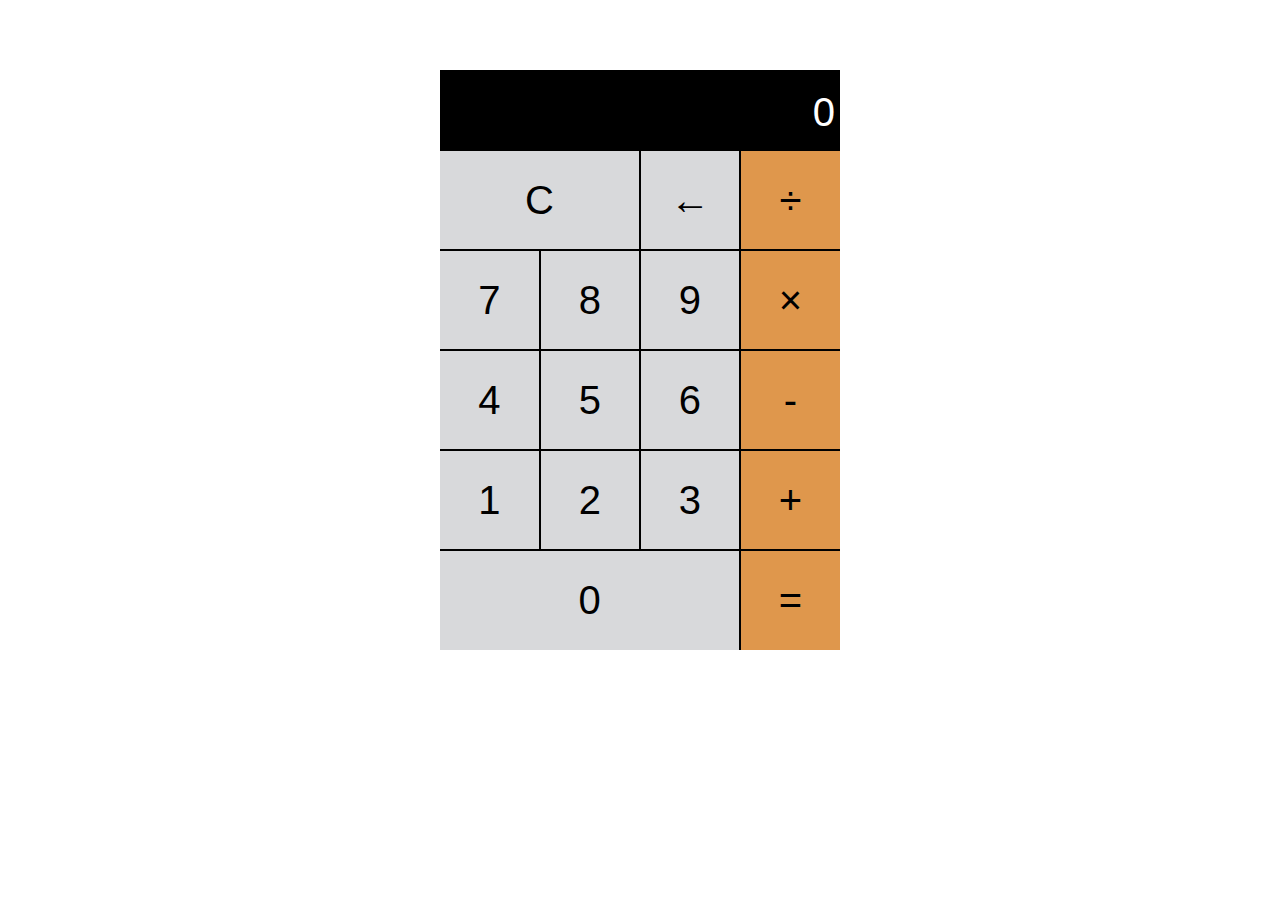
<file: javascript-project/index.html>
<!DOCTYPE html>
<html lang="en">
  <head>
    <meta charset="UTF-8" />
    <meta name="viewport" content="width=device-width, initial-scale=1.0" />
    <link rel="stylesheet" href="styles.css" />
    <title>Calculator</title>
  </head>
  <body>
    <div class="container">
      <div class="result-container">
        <p class="result-text"></p>
      </div>
      <div class="delete-options">
        <button class="clear-button remove-left-border" value="clear">C</button>
        <button class="backspace" value="backspace">←</button>
      </div>
      <div class="numbers">
        <button class="remove-left-border" value="7">7</button>
        <button value="8">8</button>
        <button value="9">9</button>
        <button class="remove-left-border" value="4">4</button>
        <button value="5">5</button>
        <button value="6">6</button>
        <button class="remove-left-border" value="1">1</button>
        <button value="2">2</button>
        <button value="3">3</button>
        <button class="zero remove-left-border" value="0">0</button>
      </div>
      <div class="operators">
        <button value="/">÷</button>
        <button value="*">×</button>
        <button value="-">-</button>
        <button value="+">+</button>
        <button class="equal" value="=">=</button>
      </div>
    </div>
    <script src="script.js"></script>
  </body>
</html>
</file>
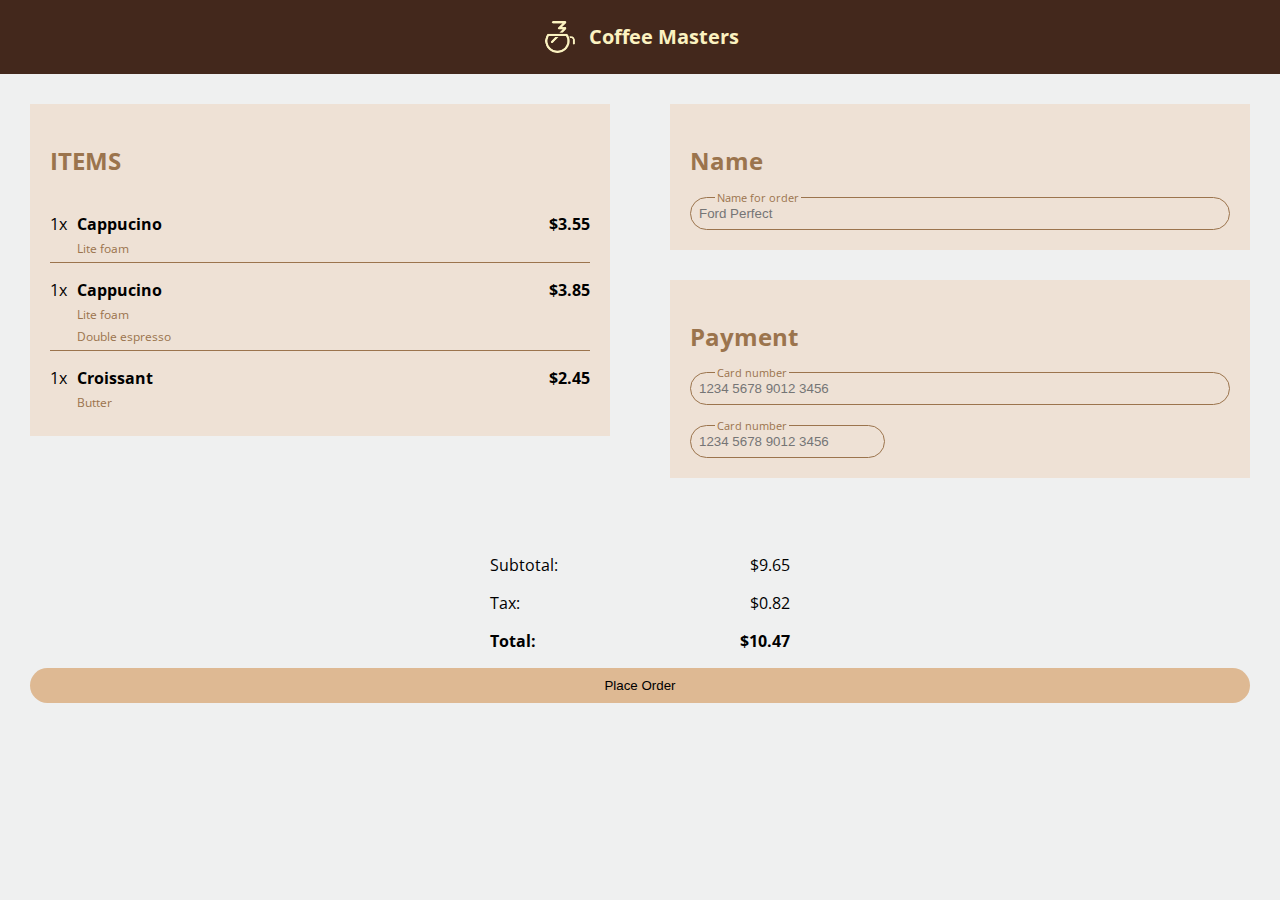
<file: css-project/coffee-masters/index.html>
<!DOCTYPE html>
<html lang="en">
  <head>
    <meta charset="UTF-8" />
    <meta name="viewport" content="width=device-width, initial-scale=1.0" />
    <link rel="stylesheet" href="./styles.css" />
    <link
      href="https://fonts.googleapis.com/css2?family=Open+Sans:wght@400;700&display=swap"
      rel="stylesheet"
    />
    <title>Document</title>
  </head>
  <body>
    <header class="branding">
      <img src="./images/coffee_masters_logo.png" alt="coffee masters logo" />
      <h1>Coffee Masters</h1>
    </header>
    <main class="order-section">
      <section class="order-items">
        <div class="order-card">
          <h2 class="card-title">ITEMS</h2>
          <div class="order-items-content">
            <p class="item-quantity">1x</p>
            <div class="order-items-title">
              <p class="bold">Cappucino</p>
              <p class="add-ons">Lite foam</p>
            </div>
            <p class="order-item-price bold">$3.55</p>
          </div>
          <div class="order-items-content">
            <p class="item-quantity">1x</p>
            <div class="order-items-title">
              <p class="bold">Cappucino</p>
              <p class="add-ons">Lite foam</p>
              <p class="add-ons">Double espresso</p>
            </div>
            <p class="order-item-price bold">$3.85</p>
          </div>
          <div class="order-items-content">
            <p class="item-quantity">1x</p>
            <div class="order-items-title">
              <p class="bold">Croissant</p>
              <p class="add-ons">Butter</p>
            </div>
            <p class="order-item-price bold">$2.45</p>
          </div>
        </div>
      </section>
      <section class="order-name-payment">
        <section class="order-name">
          <div class="order-card">
            <h2 class="card-title">Name</h2>
            <div class="overlayed-input-group">
              <label for="overlayed-input" class="overlayed-input-label"
                >Name for order</label
              >
              <input
                id="overlayed-input"
                type="text"
                class="overlayed-input"
                placeholder="Ford Perfect"
              />
            </div>
          </div>
        </section>
        <section class="order-payment">
          <div class="order-card">
            <h2 class="card-title">Payment</h2>
            <div class="overlayed-input-group-payment">
              <div class="overlayed-input-group">
                <label for="overlayed-input" class="overlayed-input-label"
                  >Card number</label
                >
                <input
                  id="overlayed-input"
                  type="text"
                  class="overlayed-input"
                  placeholder="1234 5678 9012 3456"
                />
              </div>
              <div class="overlayed-input-group-cvv">
                <label for="overlayed-input" class="overlayed-input-label"
                  >Card number</label
                >
                <input
                  id="overlayed-input"
                  type="text"
                  class="overlayed-input-cvv"
                  placeholder="1234 5678 9012 3456"
                />
              </div>
            </div>
          </div>
        </section>
      </section>
      <section class="place-order">
        <div class="total-details">
          <div>
            <p><span>Subtotal:</span><span>$9.65</span></p>
            <p><span>Tax:</span><span>$0.82</span></p>
            <p class="bold"><span>Total:</span><span>$10.47</span></p>
          </div>
        </div>
        <button>Place Order</button>
      </section>
    </main>
  </body>
</html>
</file>
<file: javascript-project/styles.css>
html {
  box-sizing: border-box;
}

*,
*::before,
*::after {
  box-sizing: inherit;
}

body {
  font-family: Arial, Helvetica, sans-serif;
  font-size: 40px;
}

.container {
  width: 400px;
  margin: 70px auto;
  background-color: black;
  display: grid;
  grid-template-columns: 1fr 1fr 1fr 1fr;
  grid-template-areas:
    "result result result result"
    "delete delete delete operators"
    "numbers numbers numbers operators"
    "numbers numbers numbers operators"
    "numbers numbers numbers operators"
    "numbers numbers numbers operators";
}

button {
  height: 100px;
  width: 33.33%;
  border: 1px solid black;
  font-size: 40px;
  cursor: pointer;
  padding: 1px 6px;
}

.result-container {
  grid-area: result;
  color: white;
  background-color: black;
  padding: 20px 5px;
  position: relative;
  height: 80px;
}

.result-text {
  position: absolute;
  right: 0;
  padding: 0 5px;
  margin: 0;
}

.delete-options {
  grid-area: delete;
  display: flex;
  justify-content: space-between;
}

.delete-options button {
  background-color: #d8d9db;
}

.clear-button {
  flex: auto;
}

.numbers {
  grid-area: numbers;
  display: flex;
  flex-wrap: wrap;
}

.numbers button {
  background-color: #d8d9db;
}

.delete-options button:hover,
.numbers button:hover {
  background-color: #ebebeb;
}

.delete-options button:active,
.numbers button:active {
  background-color: #bbbcbe;
}

.zero {
  flex: 1;
  border-bottom: none;
}

.operators {
  grid-area: operators;
}

.operators button {
  width: 100%;
  background-color: #df974c;
  border-right: none;
}

.operators button:hover {
  background-color: #dfb07e;
}

.operators button:active {
  background-color: #dd8d37;
}

.remove-left-border {
  border-left: none;
}

.equal {
  border-bottom: none;
}
</file>
<file: css-project/coffee-masters/styles.css>
html {
  box-sizing: border-box;
}

*,
*::before,
*::after {
  box-sizing: inherit;
}

body {
  margin: 0;
  padding: 0;
  background-color: #eff0f0;
  font-family: 'Open Sans', sans-serif;;
}

.branding {
  background-color: #43281c;
  color: #fbf2c0;
  padding: 10px;
  display: flex;
  justify-content: center;
  align-items: center;
  gap: 10px;
  font-size: 10px;
}

.branding img {
  height: 40px;
}

.order-section {
  display: grid;
  grid-template-columns: 1fr 1fr;
  grid-template-areas:
    "order-items order-name-payment"
    "place-order place-order";
}

.order-items {
  grid-area: order-items;
  padding: 30px;
}

.order-name-payment {
  grid-area: order-name-payment;
  padding: 30px;
  display: flex;
  flex-direction: column;
  gap: 30px;
}

.place-order {
  grid-area: place-order;
  padding: 30px;
  display: flex;
  flex-direction: column;
}

.place-order button {
  background-color: #deb993;
  border-radius: 50px;
  border: none;
  padding: 10px 0;
}

.total-details {
  display: flex;
  justify-content: center;
}

.total-details div {
  width: 300px;
}

.total-details p {
  display: flex;
  justify-content: space-between;
}

.order-card {
  background-color: #eee1d5;
  padding: 20px;
}

.order-items-content {
  display: flex;
  gap: 10px;
  border-bottom: 1px solid #9b744d;
}

.order-items-content:last-child {
  border-bottom: none;
}

.order-items-title {
  margin-right: auto;
}

.order-items-title p {
  margin-bottom: 5px;
}

.overlayed-input-group,
.overlayed-input-group-cvv {
  position: relative;
  display: flex;
}

.overlayed-input,
.overlayed-input-cvv {
  border: 1px solid #9b744d;
  background-color: #eee1d5;
  padding: 8px;
  border-radius: 100px;
  flex: 1;
}

.overlayed-input-cvv {
  flex: 0;
}

.overlayed-input-label {
  background-color: #eee1d5;
  color: #9b744d;
  font-size: 11px;
  position: absolute;
  left: 25px;
  top: -7px;
  padding: 0 2px;
}

.overlayed-input-group-payment {
  display: flex;
  flex-direction: column;
  gap: 20px;
}

.order-items-title .add-ons {
  font-size: 12px;
  margin-top: 0;
}

.card-title,
.add-ons {
  color: #9b744d;
}

.bold {
  font-weight: bold;
}
</file>
